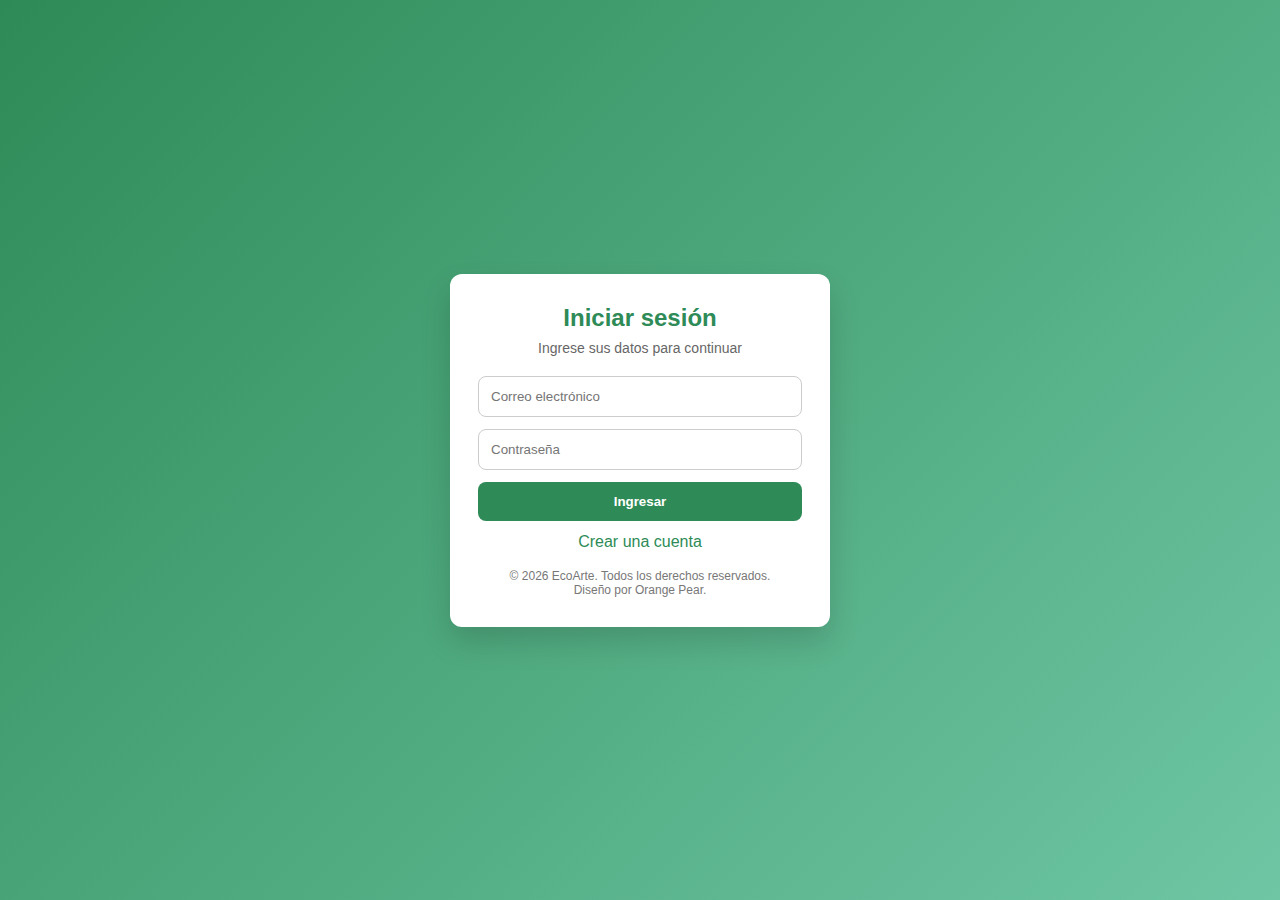
<file: login.html>
<!DOCTYPE html>
<html lang="es">
<head>
    <meta charset="UTF-8">
    <title>Iniciar sesión | EcoArte</title>
    <link rel="stylesheet" href="regilogin.css">
</head>

<body>

<div class="registro">
    <h2>Iniciar sesión</h2>
    <p>Ingrese sus datos para continuar</p>

    <form onsubmit="iniciarSesion(event)">
        <input type="email" id="correoLogin" placeholder="Correo electrónico" required>
        <input type="password" id="passwordLogin" placeholder="Contraseña" required>

        <button type="submit">Ingresar</button>
    </form>

    <div class="login">
        <a href="registro.html">Crear una cuenta</a>
    </div>

    <footer>
        © 2026 EcoArte. Todos los derechos reservados.<br>
        Diseño por Orange Pear.
    </footer>
</div>

<script>
/* Cargar correo guardado */
window.onload = function(){
    const correo = localStorage.getItem("correo");
    if(correo){
        document.getElementById("correoLogin").value = correo;
    }
}

/* Validar inicio de sesión */
function iniciarSesion(e){
    e.preventDefault();

    const correo = document.getElementById("correoLogin").value;
    const password = document.getElementById("passwordLogin").value;

    if(
        correo === localStorage.getItem("correo") &&
        password === localStorage.getItem("password")
    ){
        alert("Inicio de sesión exitoso");
        window.location.href = "index.html";
    } else {
        alert("Correo o contraseña incorrectos");
    }
}
</script>

</body>
</html>
</file>
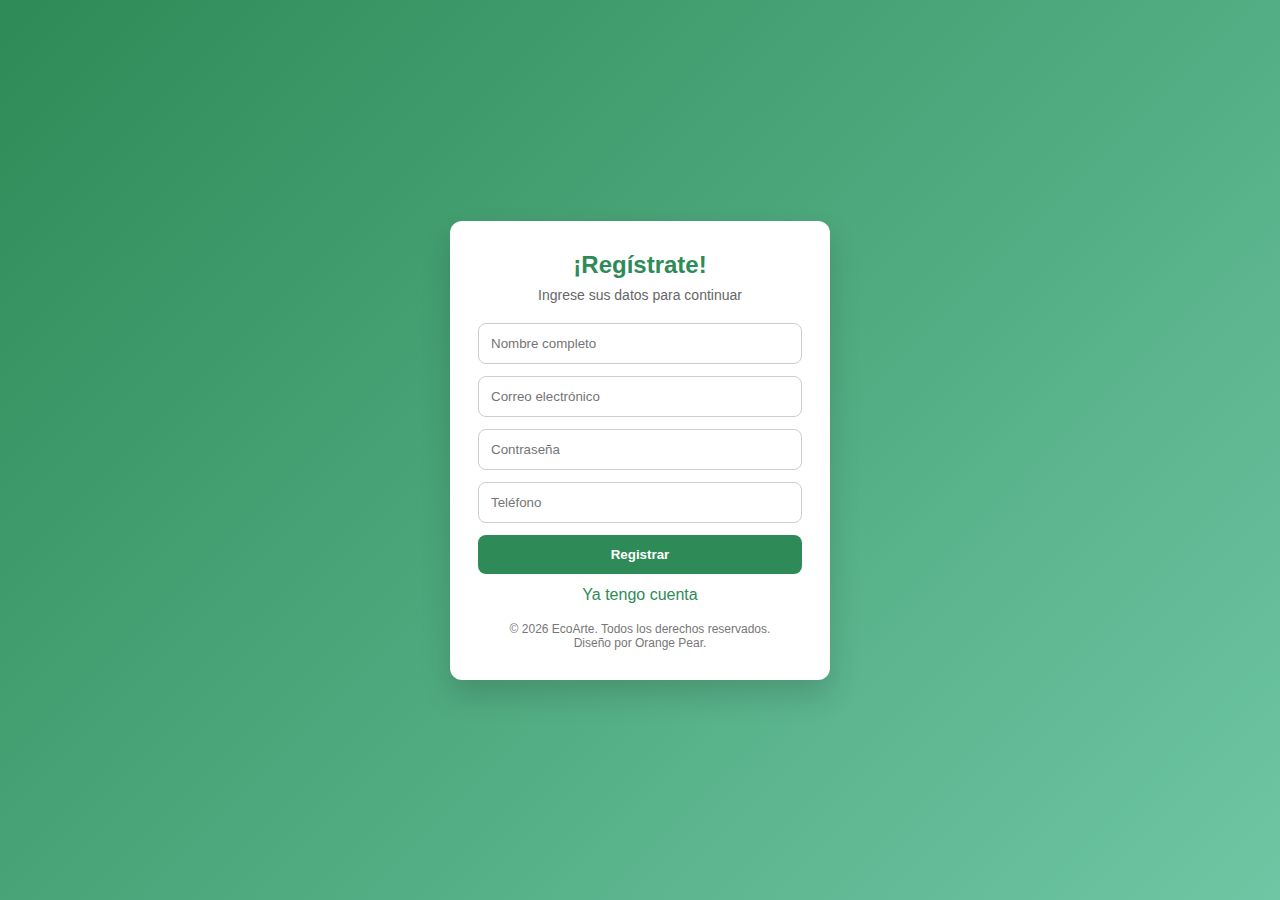
<file: registro.html>
<!DOCTYPE html>
<html lang="es">
<head>
    <meta charset="UTF-8">
    <title>Registro | EcoArte</title>
    <link rel="stylesheet" href="regilogin.css">
</head>

<body>

<div class="registro">
    <h2>¡Regístrate!</h2>
    <p>Ingrese sus datos para continuar</p>

    <form onsubmit="guardarDatos(event)">
        <input type="text" id="nombre" placeholder="Nombre completo" required>
        <input type="email" id="correo" placeholder="Correo electrónico" required>
        <input type="password" id="password" placeholder="Contraseña" required>
        <input type="tel" id="telefono" placeholder="Teléfono" required>

        <button type="submit">Registrar</button>
    </form>

    <div class="login">
        <a href="login.html">Ya tengo cuenta</a>
    </div>

    <footer>
        © 2026 EcoArte. Todos los derechos reservados.<br>
        Diseño por Orange Pear.
    </footer>
</div>

<script>
function guardarDatos(e){
    e.preventDefault();

    localStorage.setItem("correo", document.getElementById("correo").value);
    localStorage.setItem("password", document.getElementById("password").value);

    alert("Registro guardado correctamente");
    window.location.href = "login.html";
}
</script>

</body>
</html>
</file>
<file: regilogin.css>
/* RESET */
*{
    margin: 0;
    padding: 0;
    box-sizing: border-box;
    font-family: "Segoe UI", Arial, sans-serif;
}

/* FONDO */
body{
    min-height: 100vh;
    background: linear-gradient(135deg, #2e8b57, #6ec6a4);
    display: flex;
    justify-content: center;
    align-items: center;
}

/* CONTENEDOR */
.registro{
    background: #ffffff;
    width: 100%;
    max-width: 380px;
    padding: 30px 28px;
    border-radius: 12px;
    box-shadow: 0 15px 30px rgba(0,0,0,0.15);
}

/* TITULOS */
.registro h2{
    text-align: center;
    color: #2e8b57;
    margin-bottom: 8px;
}

.registro p{
    text-align: center;
    font-size: 14px;
    color: #666;
    margin-bottom: 20px;
}

/* INPUTS */
.registro input{
    width: 100%;
    padding: 12px;
    margin-bottom: 12px;
    border: 1px solid #ccc;
    border-radius: 8px;
}

.registro input:focus{
    border-color: #2e8b57;
    outline: none;
}

/* BOTON */
.registro button{
    width: 100%;
    padding: 12px;
    background: #2e8b57;
    color: white;
    border: none;
    border-radius: 8px;
    font-weight: bold;
    cursor: pointer;
}

.registro button:hover{
    background: #256f45;
}

/* LINK */
.login{
    text-align: center;
    margin-top: 12px;
}

.login a{
    color: #2e8b57;
    text-decoration: none;
}

.login a:hover{
    text-decoration: underline;
}

/* FOOTER */
.registro footer{
    margin-top: 18px;
    font-size: 12px;
    text-align: center;
    color: #777;
}
</file>
